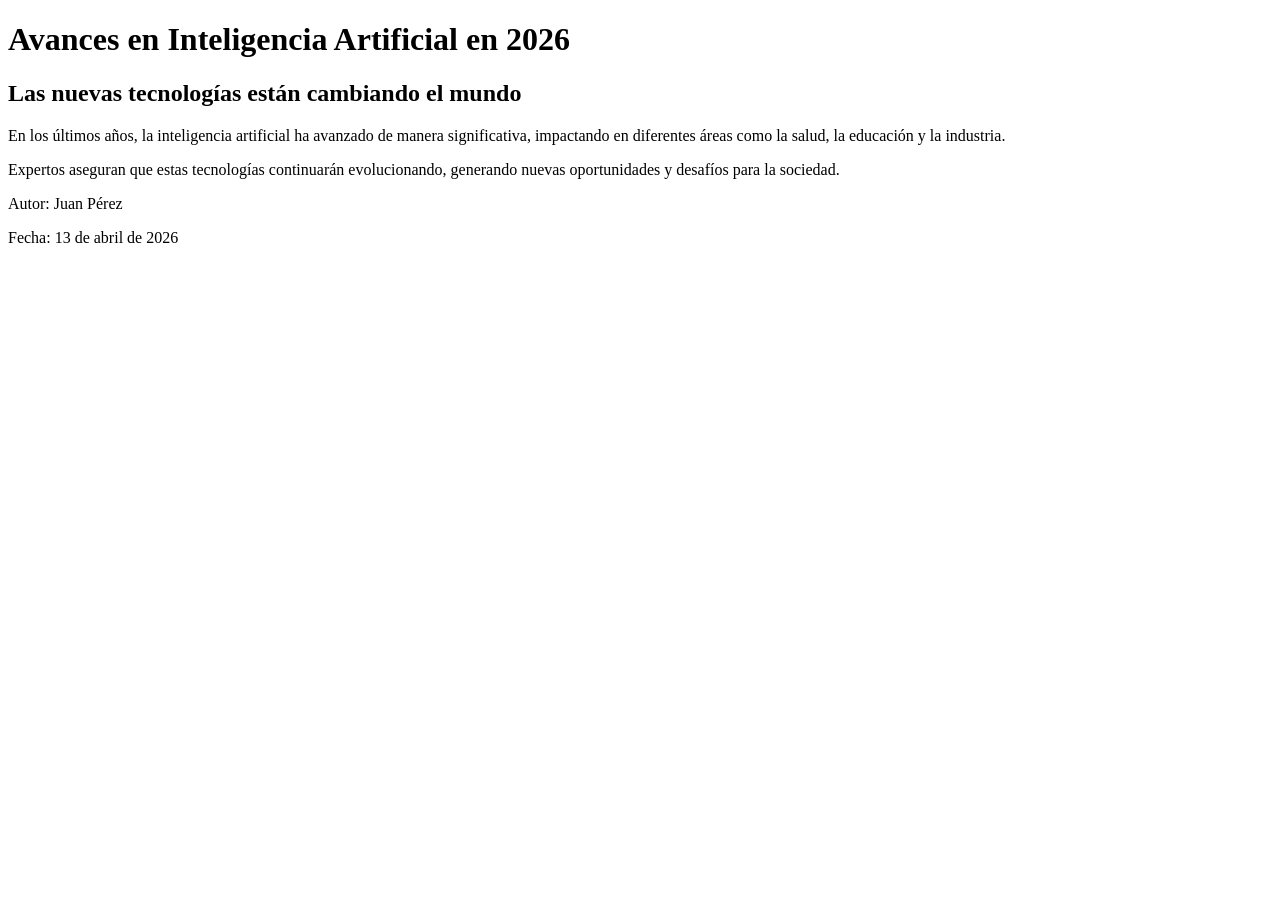
<file: index.html>
<!DOCTYPE html>
<html lang="es">
<head>
    <meta charset="UTF-8">
    <title>Noticia</title>
</head>
<body>

<header>
    <h1>Avances en Inteligencia Artificial en 2026</h1>
    <h2>Las nuevas tecnologías están cambiando el mundo</h2>
</header>

<article>
    <section>
        <p>
            En los últimos años, la inteligencia artificial ha avanzado de manera significativa,
            impactando en diferentes áreas como la salud, la educación y la industria.
        </p>
        <p>
            Expertos aseguran que estas tecnologías continuarán evolucionando, generando nuevas
            oportunidades y desafíos para la sociedad.
        </p>
    </section>

    <footer>
        <p>Autor: Juan Pérez</p>
        <p>Fecha: 13 de abril de 2026</p>
    </footer>
</article>

</body>
</html>
</file>
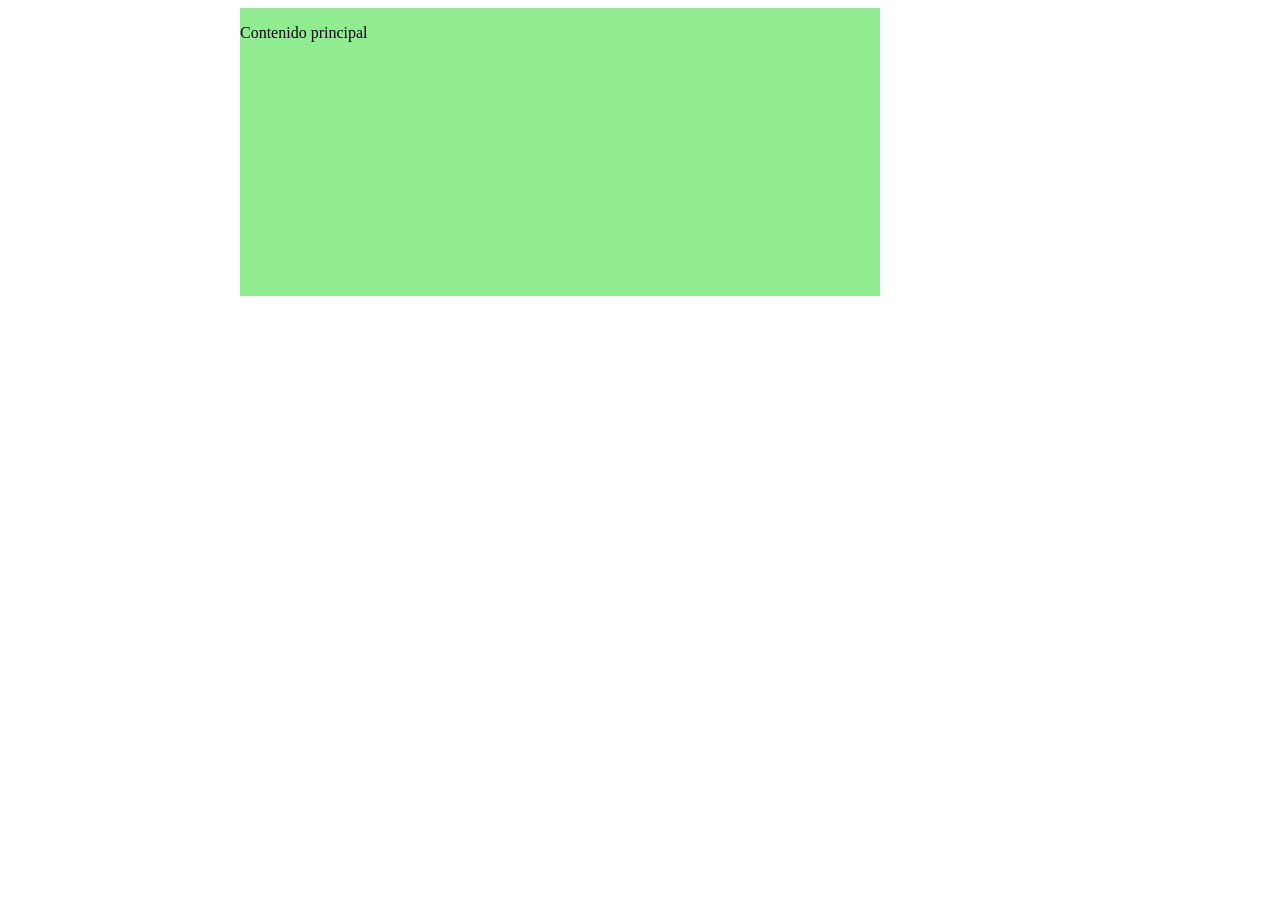
<file: Actividad4/index.html>
<!DOCTYPE html>
<html lang="en">
<head>
    <meta charset="UTF-8">
    <meta name="viewport" content="width=device-width, initial-scale=1.0">
    <title>Document</title>
    <link rel="stylesheet" href="styles.css">
</head>
<body>
    <div class="container">
        <header>
            <h1>Mi sitio web</h1>
        </header>
        <div class="menu">
            <ul>
                <li>Inicio</li>
                <li>Contenido</li>
                <li>Contacto</li>
            </ul>
        </div>
        <div class="content">
            <p>Contenido principal</p>
        </div>
        <footer>
            <p>Pie de página</p>
        </footer>
    </div>
</body>
</html>
</file>
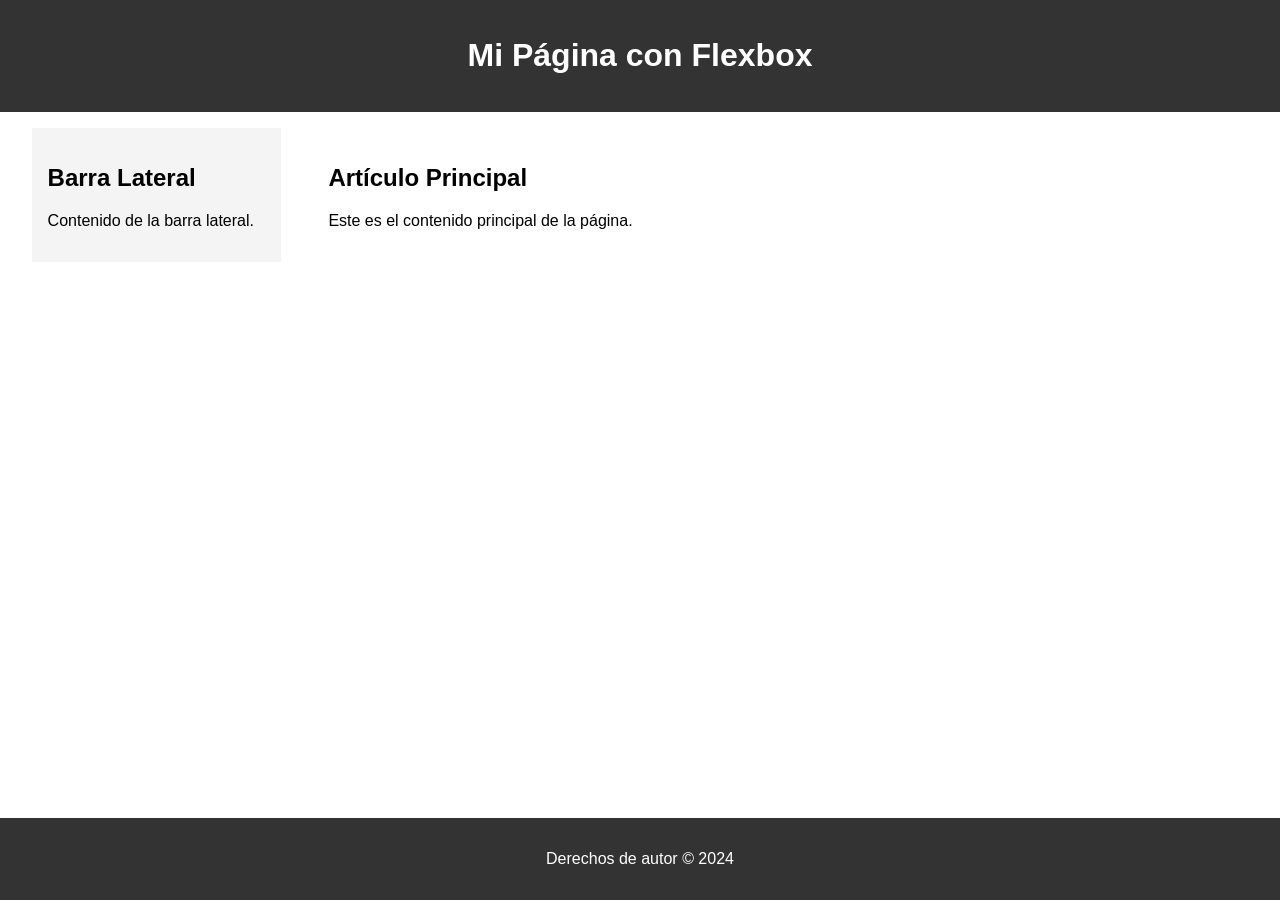
<file: ActividadClase6/index.html>
<!DOCTYPE html>
<html lang="es">
   <head>
      <meta charset="UTF-8">
      <meta name="viewport" content="width=device-width, initial-scale=1.0">
      <link rel="stylesheet" href="styles/styles.css">
      <title>Ejemplo de Flexbox</title>
      <!-- <style>
         * {
         box-sizing: border-box;
         }
         body {
         margin: 0;
         font-family: Arial, sans-serif;
         }
         /* Estilo del contenedor principal */
         .contenedor {
         display: flex;
         flex-direction: column;
         min-height: 100vh;
         }
         /* Estilo de la cabecera */
         header {
         background: #333;
         color: white;
         padding: 1rem;
         text-align: center;
         }
         /* Estilo del contenido principal */
         main {
         flex: 1;
         padding: 1rem;
         display: flex;
         flex-direction: row;
         justify-content: space-around;
         align-items: flex-start;
         }
         /* Estilo de la barra lateral */
         aside {
         width: 20%;
         background: #f4f4f4;
         padding: 1rem;
         }
         /* Estilo del artículo */
         article {
         width: 75%;
         padding: 1rem;
         }
         /* Estilo del pie de página */
         footer {
         background: #333;
         color: white;
         text-align: center;
         padding: 1rem;
         }
      </style> -->
   </head>
   <body>
      <div class="contenedor">
         <header>
            <h1>Mi Página con Flexbox</h1>
         </header>
         <main>
            <aside>
               <h2>Barra Lateral</h2>
               <p>Contenido de la barra lateral.</p>
            </aside>
            <article>
               <h2>Artículo Principal</h2>
               <p>Este es el contenido principal de la página.</p>
            </article>
         </main>
         <footer>
            <p>Derechos de autor © 2024</p>
         </footer>
      </div>
   </body>
</html>
</file>
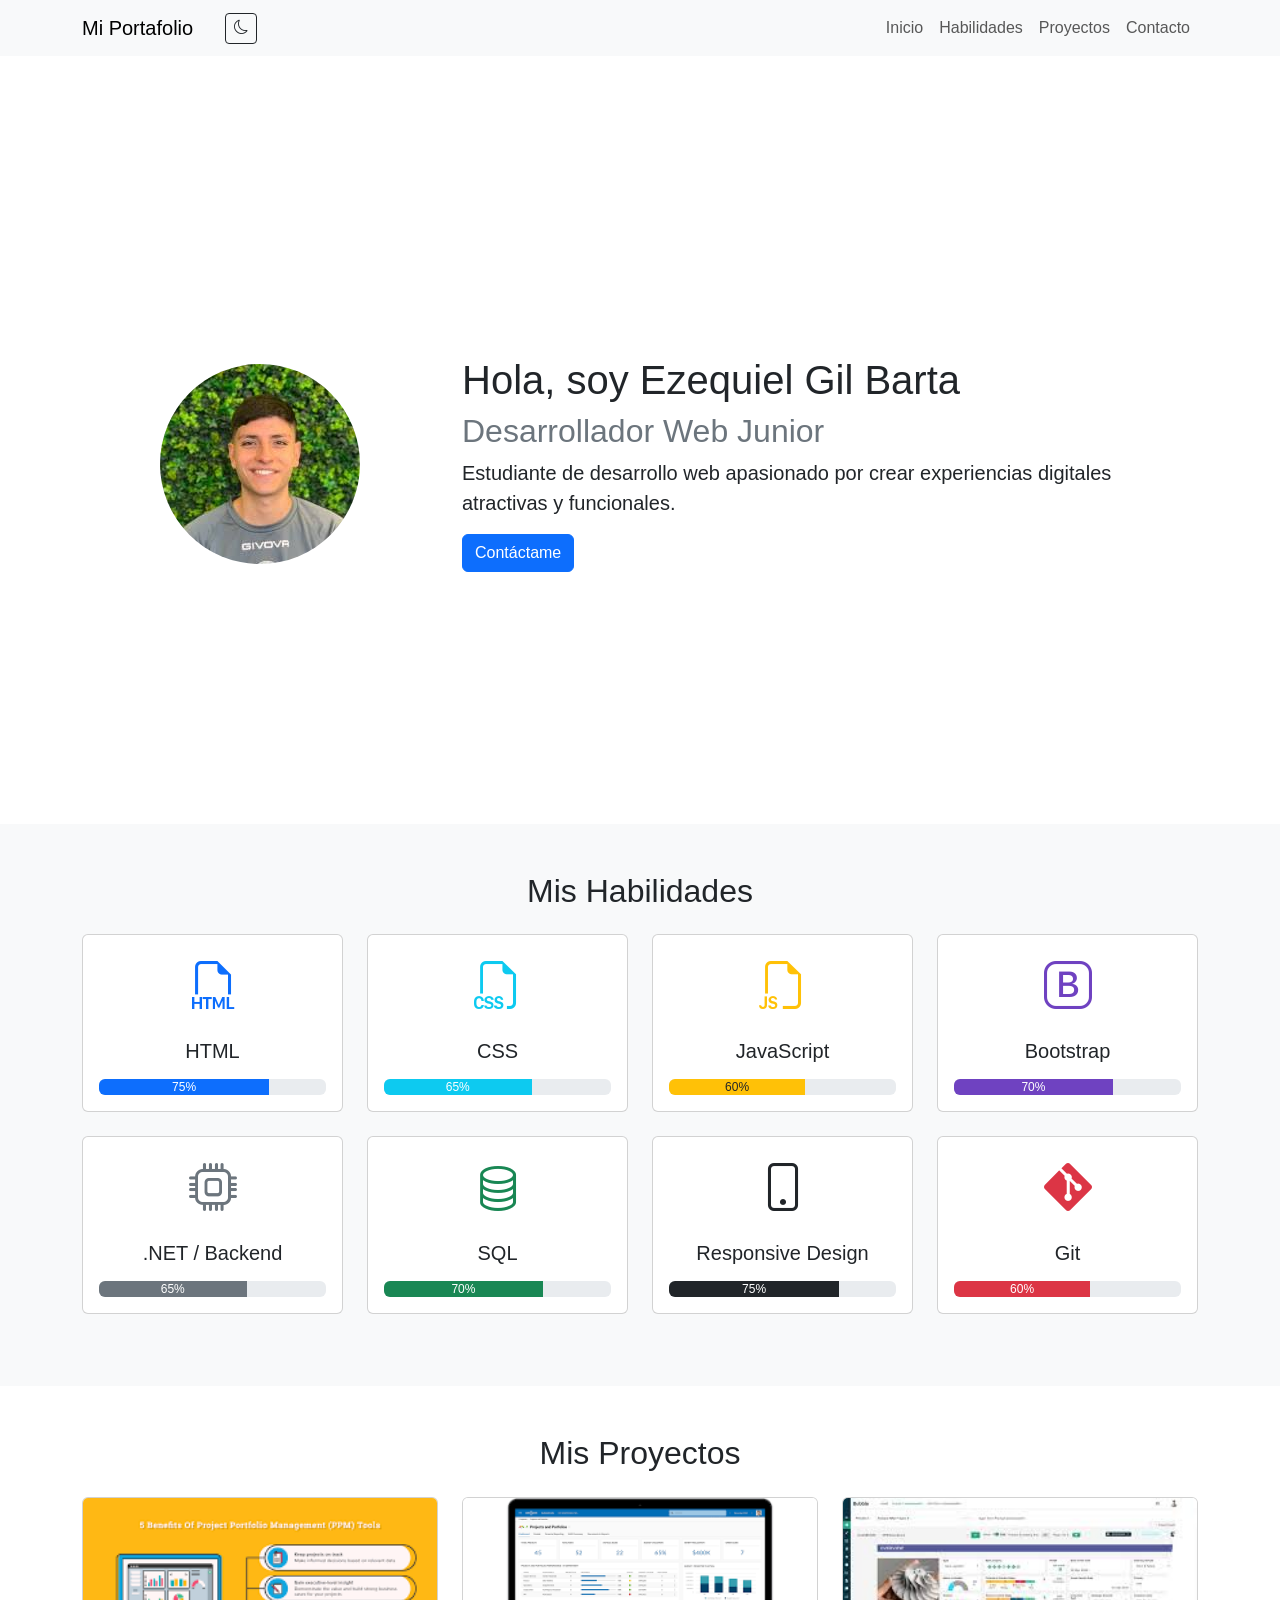
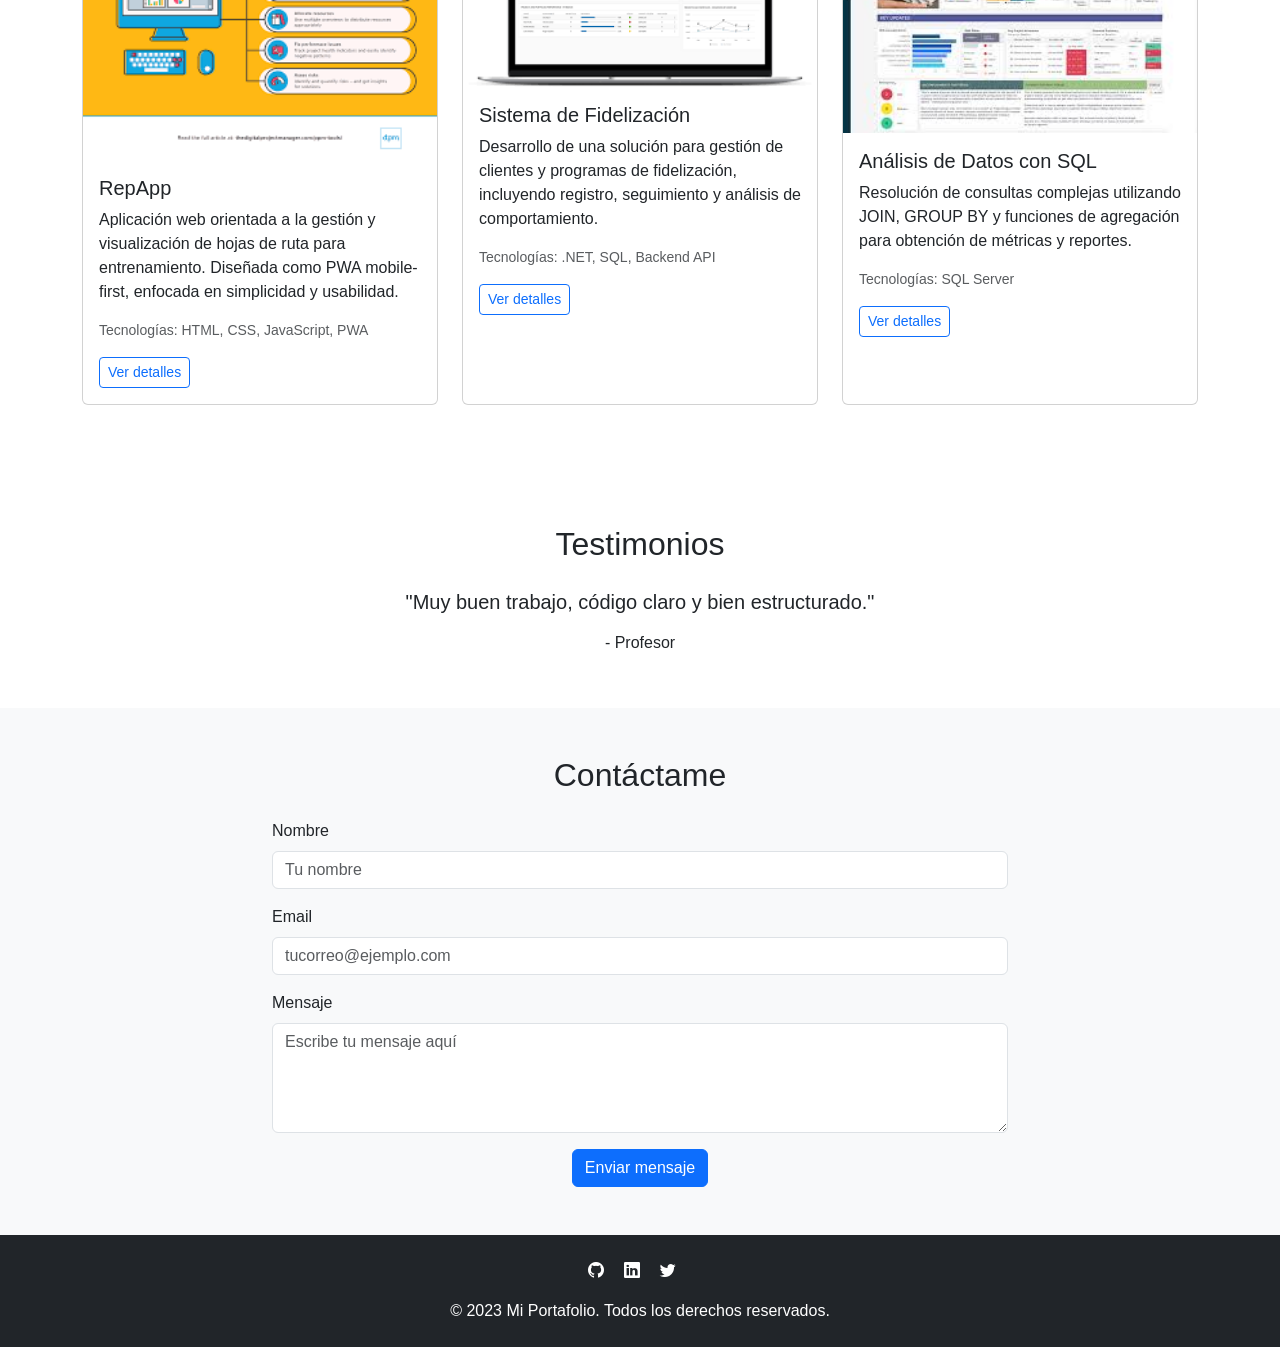
<file: ActividadClase5/portfolio/index.html>
<!DOCTYPE html>
<html lang="es">
<head>
    <meta charset="UTF-8">
    <meta name="viewport" content="width=device-width, initial-scale=1.0">
    <title>Mi Portafolio</title>
    
    <!-- Bootstrap CSS -->
    <link href="https://cdn.jsdelivr.net/npm/bootstrap@5.3.0/dist/css/bootstrap.min.css" rel="stylesheet">
    
    <!-- CSS personalizado -->
    <link rel="stylesheet" href="css/styles.css">
    
    <!-- Bootstrap Icons (opcional) -->
    <link rel="stylesheet" href="https://cdn.jsdelivr.net/npm/bootstrap-icons@1.11.1/font/bootstrap-icons.css">
</head>
<body>
    <!-- Contenido de tu página irá aquí -->
 
    <!-- Barra de navegación -->
    <nav class="navbar navbar-expand-lg navbar-light bg-light fixed-top">
        <div class="container">
            <a class="navbar-brand" href="#">Mi Portafolio</a>
            <button class="navbar-toggler" type="button" data-bs-toggle="collapse" data-bs-target="#navbarNav" aria-controls="navbarNav" aria-expanded="false" aria-label="Toggle navigation">
                <span class="navbar-toggler-icon"></span>
            </button>
            <button id="darkModeToggle" class="btn btn-sm btn-outline-dark ms-3">
                <i class="bi bi-moon"></i>
            </button>
            <div class="collapse navbar-collapse" id="navbarNav">
                <ul class="navbar-nav ms-auto">
                    <li class="nav-item">
                        <a class="nav-link" href="#inicio">Inicio</a>
                    </li>
                    <li class="nav-item">
                        <a class="nav-link" href="#habilidades">Habilidades</a>
                    </li>
                    <li class="nav-item">
                        <a class="nav-link" href="#proyectos">Proyectos</a>
                    </li>
                    <li class="nav-item">
                        <a class="nav-link" href="#contacto">Contacto</a>
                    </li>
                </ul>
            </div>
        </div>
    </nav>

    <!-- Sección de inicio -->
    <section id="inicio" class="py-5 mt-5 fade-in">
        <div class="container">
            <div class="row align-items-center">
                <div class="col-md-4 text-center mb-3 mb-md-0">
                    <img src="img/profile-photo.jpg" alt="Mi foto" class="img-fluid rounded-circle" style="max-width: 200px;">
                </div>
                <div class="col-md-8">
                    <h1>Hola, soy Ezequiel Gil Barta</h1>
                    <h2 class="text-secondary">Desarrollador Web Junior</h2>
                    <p class="lead">
                        Estudiante de desarrollo web apasionado por crear experiencias digitales atractivas y funcionales.
                    </p>
                    <a href="#contacto" class="btn btn-primary">Contáctame</a>
                </div>
            </div>
        </div>
    </section>

    <!-- Sección de habilidades -->
    <section id="habilidades" class="py-5 bg-light fade-in">
        <div class="container">
            <h2 class="text-center mb-4">Mis Habilidades</h2>
            <div class="row">

                <!-- HTML -->
                <div class="col-md-6 col-lg-3 mb-4">
                    <div class="card h-100">
                        <div class="card-body text-center">
                            <i class="bi bi-filetype-html text-primary" style="font-size: 3rem;"></i>
                            <h3 class="card-title h5 mt-3">HTML</h3>
                            <div class="progress mt-3">
                                <div class="progress-bar" style="width: 75%;">75%</div>
                            </div>
                        </div>
                    </div>
                </div>

                <!-- CSS -->
                <div class="col-md-6 col-lg-3 mb-4">
                    <div class="card h-100">
                        <div class="card-body text-center">
                            <i class="bi bi-filetype-css text-info" style="font-size: 3rem;"></i>
                            <h3 class="card-title h5 mt-3">CSS</h3>
                            <div class="progress mt-3">
                                <div class="progress-bar bg-info" style="width: 65%;">65%</div>
                            </div>
                        </div>
                    </div>
                </div>

                <!-- JavaScript -->
                <div class="col-md-6 col-lg-3 mb-4">
                    <div class="card h-100">
                        <div class="card-body text-center">
                            <i class="bi bi-filetype-js text-warning" style="font-size: 3rem;"></i>
                            <h3 class="card-title h5 mt-3">JavaScript</h3>
                            <div class="progress mt-3">
                                <div class="progress-bar bg-warning text-dark" style="width: 60%;">60%</div>
                            </div>
                        </div>
                    </div>
                </div>

                <!-- Bootstrap -->
                <div class="col-md-6 col-lg-3 mb-4">
                    <div class="card h-100">
                        <div class="card-body text-center">
                            <i class="bi bi-bootstrap text-purple" style="font-size: 3rem;"></i>
                            <h3 class="card-title h5 mt-3">Bootstrap</h3>
                            <div class="progress mt-3">
                                <div class="progress-bar bg-purple" style="width: 70%;">70%</div>
                            </div>
                        </div>
                    </div>
                </div>

                <!-- .NET -->
                <div class="col-md-6 col-lg-3 mb-4">
                    <div class="card h-100">
                        <div class="card-body text-center">
                            <i class="bi bi-cpu text-secondary" style="font-size: 3rem;"></i>
                            <h3 class="card-title h5 mt-3">.NET / Backend</h3>
                            <div class="progress mt-3">
                                <div class="progress-bar bg-secondary" style="width: 65%;">65%</div>
                            </div>
                        </div>
                    </div>
                </div>

                <!-- SQL -->
                <div class="col-md-6 col-lg-3 mb-4">
                    <div class="card h-100">
                        <div class="card-body text-center">
                            <i class="bi bi-database text-success" style="font-size: 3rem;"></i>
                            <h3 class="card-title h5 mt-3">SQL</h3>
                            <div class="progress mt-3">
                                <div class="progress-bar bg-success" style="width: 70%;">70%</div>
                            </div>
                        </div>
                    </div>
                </div>

                <!-- Responsive -->
                <div class="col-md-6 col-lg-3 mb-4">
                    <div class="card h-100">
                        <div class="card-body text-center">
                            <i class="bi bi-phone text-dark" style="font-size: 3rem;"></i>
                            <h3 class="card-title h5 mt-3">Responsive Design</h3>
                            <div class="progress mt-3">
                                <div class="progress-bar bg-dark" style="width: 75%;">75%</div>
                            </div>
                        </div>
                    </div>
                </div>

                <!-- Git -->
                <div class="col-md-6 col-lg-3 mb-4">
                    <div class="card h-100">
                        <div class="card-body text-center">
                            <i class="bi bi-git text-danger" style="font-size: 3rem;"></i>
                            <h3 class="card-title h5 mt-3">Git</h3>
                            <div class="progress mt-3">
                                <div class="progress-bar bg-danger" style="width: 60%;">60%</div>
                            </div>
                        </div>
                    </div>
                </div>

            </div>
        </div>
    </section>

    <!-- Sección de proyectos -->
    <section id="proyectos" class="py-5 fade-in">
        <div class="container">
            <h2 class="text-center mb-4">Mis Proyectos</h2>
            <div class="row">

                <!-- Proyecto 1 -->
                <div class="col-md-6 col-lg-4 mb-4">
                    <div class="card h-100">
                        <img src="img/project-images/image1.png" class="card-img-top" alt="RepApp">
                        <div class="card-body">
                            <h5 class="card-title">RepApp</h5>
                            <p class="card-text">
                                Aplicación web orientada a la gestión y visualización de hojas de ruta para entrenamiento.
                                Diseñada como PWA mobile-first, enfocada en simplicidad y usabilidad.
                            </p>
                            <p class="small text-muted">
                                Tecnologías: HTML, CSS, JavaScript, PWA
                            </p>
                            <a href="#" class="btn btn-sm btn-outline-primary">Ver detalles</a>
                        </div>
                    </div>
                </div>

                <!-- Proyecto 2 -->
                <div class="col-md-6 col-lg-4 mb-4">
                    <div class="card h-100">
                        <img src="img/project-images/image2.png" class="card-img-top" alt="Sistema de fidelización">
                        <div class="card-body">
                            <h5 class="card-title">Sistema de Fidelización</h5>
                            <p class="card-text">
                                Desarrollo de una solución para gestión de clientes y programas de fidelización,
                                incluyendo registro, seguimiento y análisis de comportamiento.
                            </p>
                            <p class="small text-muted">
                                Tecnologías: .NET, SQL, Backend API
                            </p>
                            <a href="#" class="btn btn-sm btn-outline-primary">Ver detalles</a>
                        </div>
                    </div>
                </div>

                <!-- Proyecto 3 -->
                <div class="col-md-6 col-lg-4 mb-4">
                    <div class="card h-100">
                        <img src="img/project-images/image3.jpg" class="card-img-top" alt="Consultas SQL">
                        <div class="card-body">
                            <h5 class="card-title">Análisis de Datos con SQL</h5>
                            <p class="card-text">
                                Resolución de consultas complejas utilizando JOIN, GROUP BY y funciones de agregación
                                para obtención de métricas y reportes.
                            </p>
                            <p class="small text-muted">
                                Tecnologías: SQL Server
                            </p>
                            <a href="#" class="btn btn-sm btn-outline-primary">Ver detalles</a>
                        </div>
                    </div>
                </div>

            </div>
        </div>
    </section>

    <!-- Sección de testimonios -->
    <section id="testimonios" class="py-5 fade-in">
        <div class="container">
            <h2 class="text-center mb-4">Testimonios</h2>

            <div id="carouselTestimonios" class="carousel slide" data-bs-ride="carousel">
                <div class="carousel-inner text-center">

                    <div class="carousel-item active">
                        <p class="lead">"Muy buen trabajo, código claro y bien estructurado."</p>
                        <h6>- Profesor</h6>
                    </div>

                    <div class="carousel-item">
                        <p class="lead">"Responsable y resolutivo en proyectos de desarrollo."</p>
                        <h6>- Compañero</h6>
                    </div>

                    <div class="carousel-item">
                        <p class="lead">"Gran capacidad para aprender tecnologías nuevas."</p>
                        <h6>- Cliente ficticio 😄</h6>
                    </div>

                </div>

                <button class="carousel-control-prev" type="button" data-bs-target="#carouselTestimonios" data-bs-slide="prev">
                    <span class="carousel-control-prev-icon"></span>
                </button>

                <button class="carousel-control-next" type="button" data-bs-target="#carouselTestimonios" data-bs-slide="next">
                    <span class="carousel-control-next-icon"></span>
                </button>
            </div>
        </div>
    </section>

    <!-- Sección de contacto -->
    <section id="contacto" class="py-5 bg-light fade-in">
        <div class="container">
            <h2 class="text-center mb-4">Contáctame</h2>
            <div class="row justify-content-center">
                <div class="col-lg-8">
                    <form>
                        <div class="mb-3">
                            <label for="nombre" class="form-label">Nombre</label>
                            <input type="text" class="form-control" id="nombre" placeholder="Tu nombre">
                        </div>
                        <div class="mb-3">
                            <label for="email" class="form-label">Email</label>
                            <input type="email" class="form-control" id="email" placeholder="tucorreo@ejemplo.com">
                        </div>
                        <div class="mb-3">
                            <label for="mensaje" class="form-label">Mensaje</label>
                            <textarea class="form-control" id="mensaje" rows="4" placeholder="Escribe tu mensaje aquí"></textarea>
                        </div>
                        <div class="text-center">
                            <button type="submit" class="btn btn-primary">Enviar mensaje</button>
                        </div>
                    </form>
                </div>
            </div>
        </div>
    </section>

    <!-- Pie de página -->
    <footer class="bg-dark text-white py-4">
        <div class="container text-center">
            <div class="mb-3">
                <a href="#" class="text-white me-3"><i class="bi bi-github"></i></a>
                <a href="#" class="text-white me-3"><i class="bi bi-linkedin"></i></a>
                <a href="#" class="text-white me-3"><i class="bi bi-twitter"></i></a>
            </div>
            <p class="mb-0">© 2023 Mi Portafolio. Todos los derechos reservados.</p>
        </div>
    </footer>

    <!-- Bootstrap JS Bundle con Popper -->
    <script src="https://cdn.jsdelivr.net/npm/bootstrap@5.3.0/dist/js/bootstrap.bundle.min.js"></script>

    <script>
    const toggleBtn = document.getElementById("darkModeToggle");

    toggleBtn.addEventListener("click", () => {
        document.body.classList.toggle("dark-mode");
    });
</script>
</body>
</html>
</file>
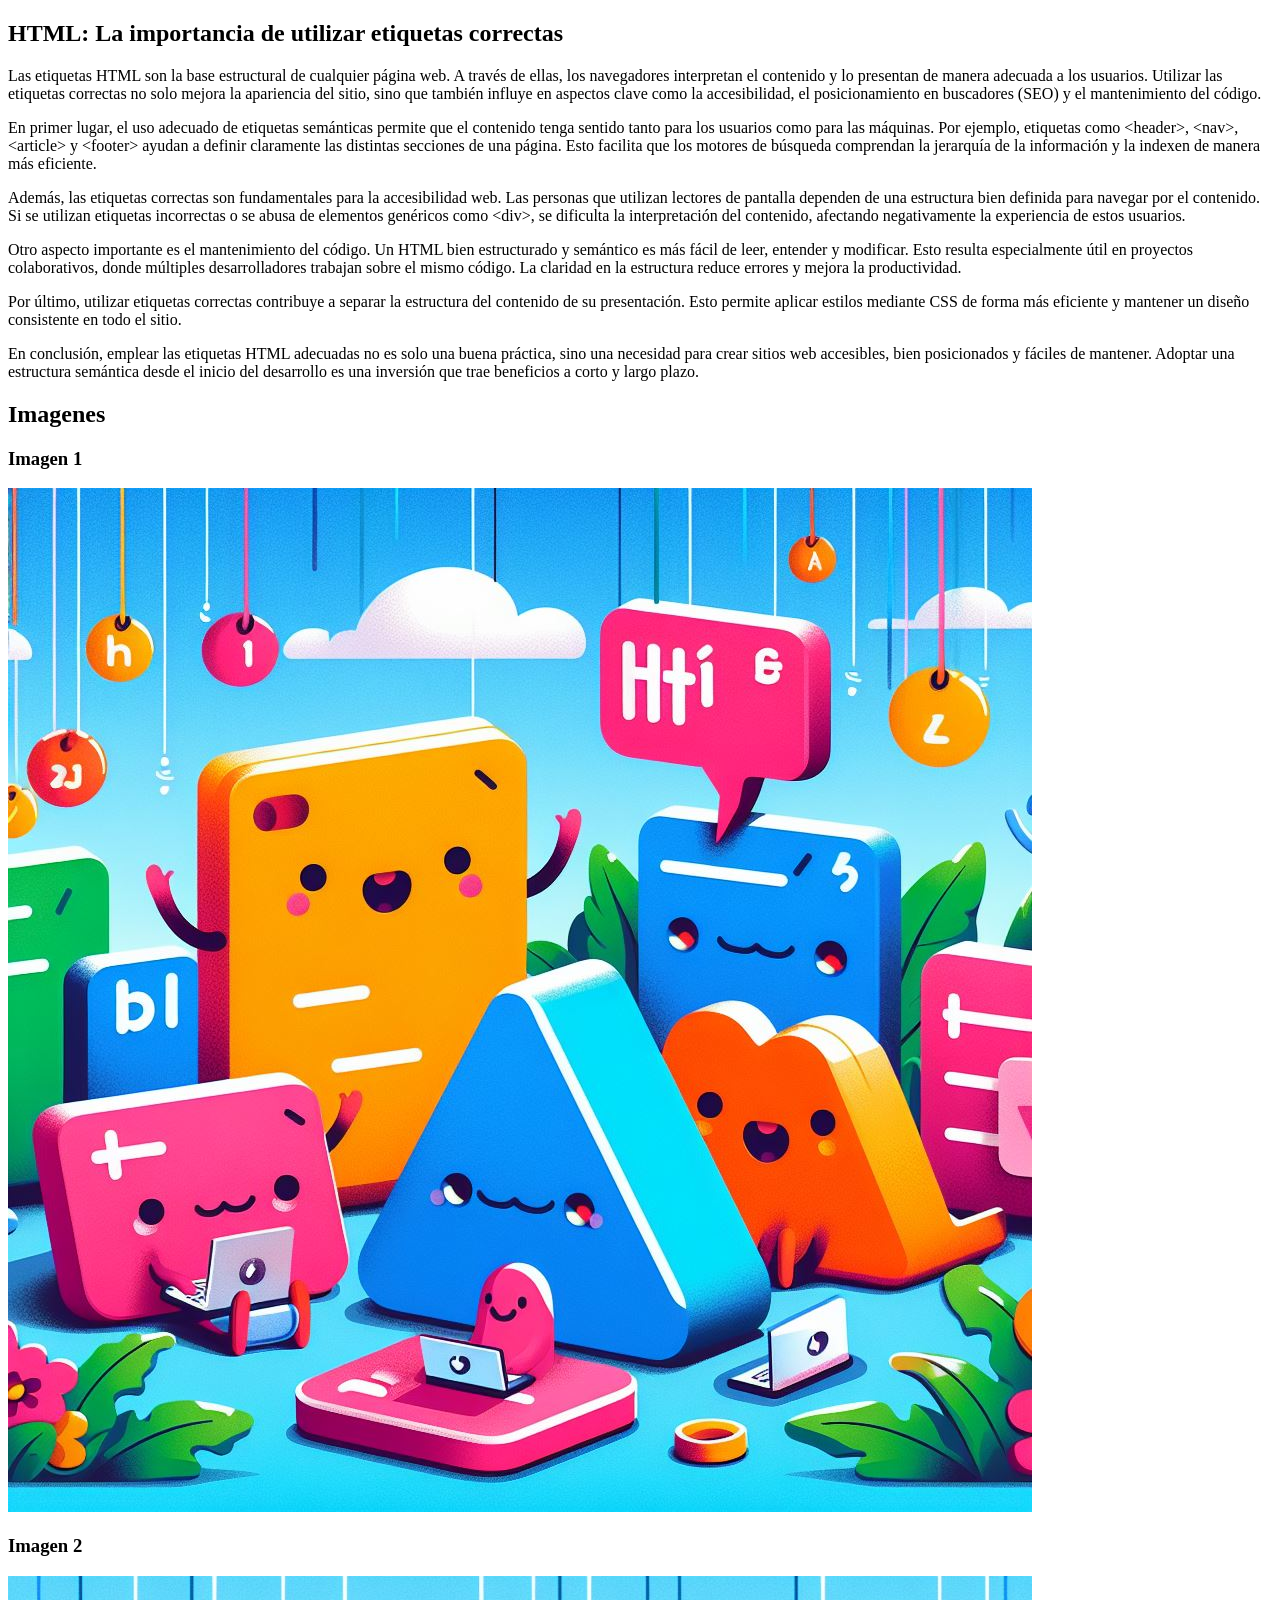
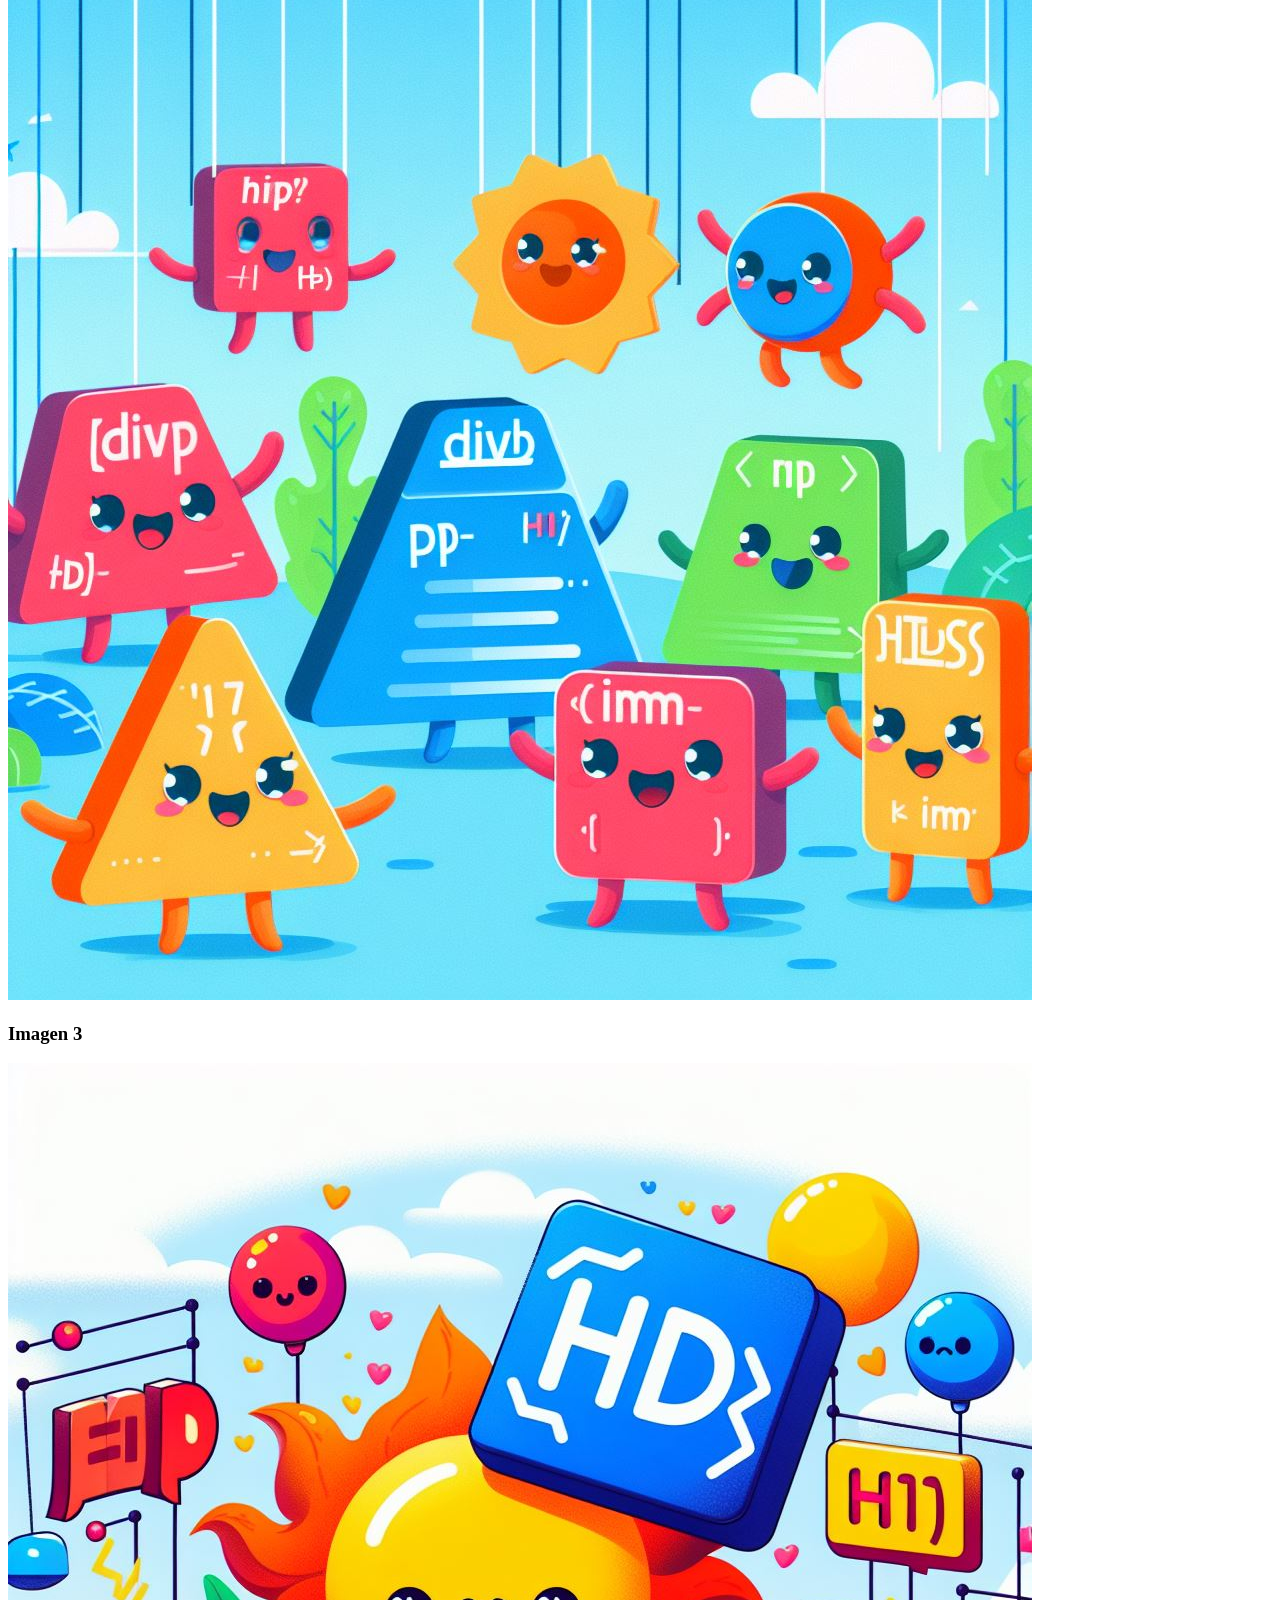
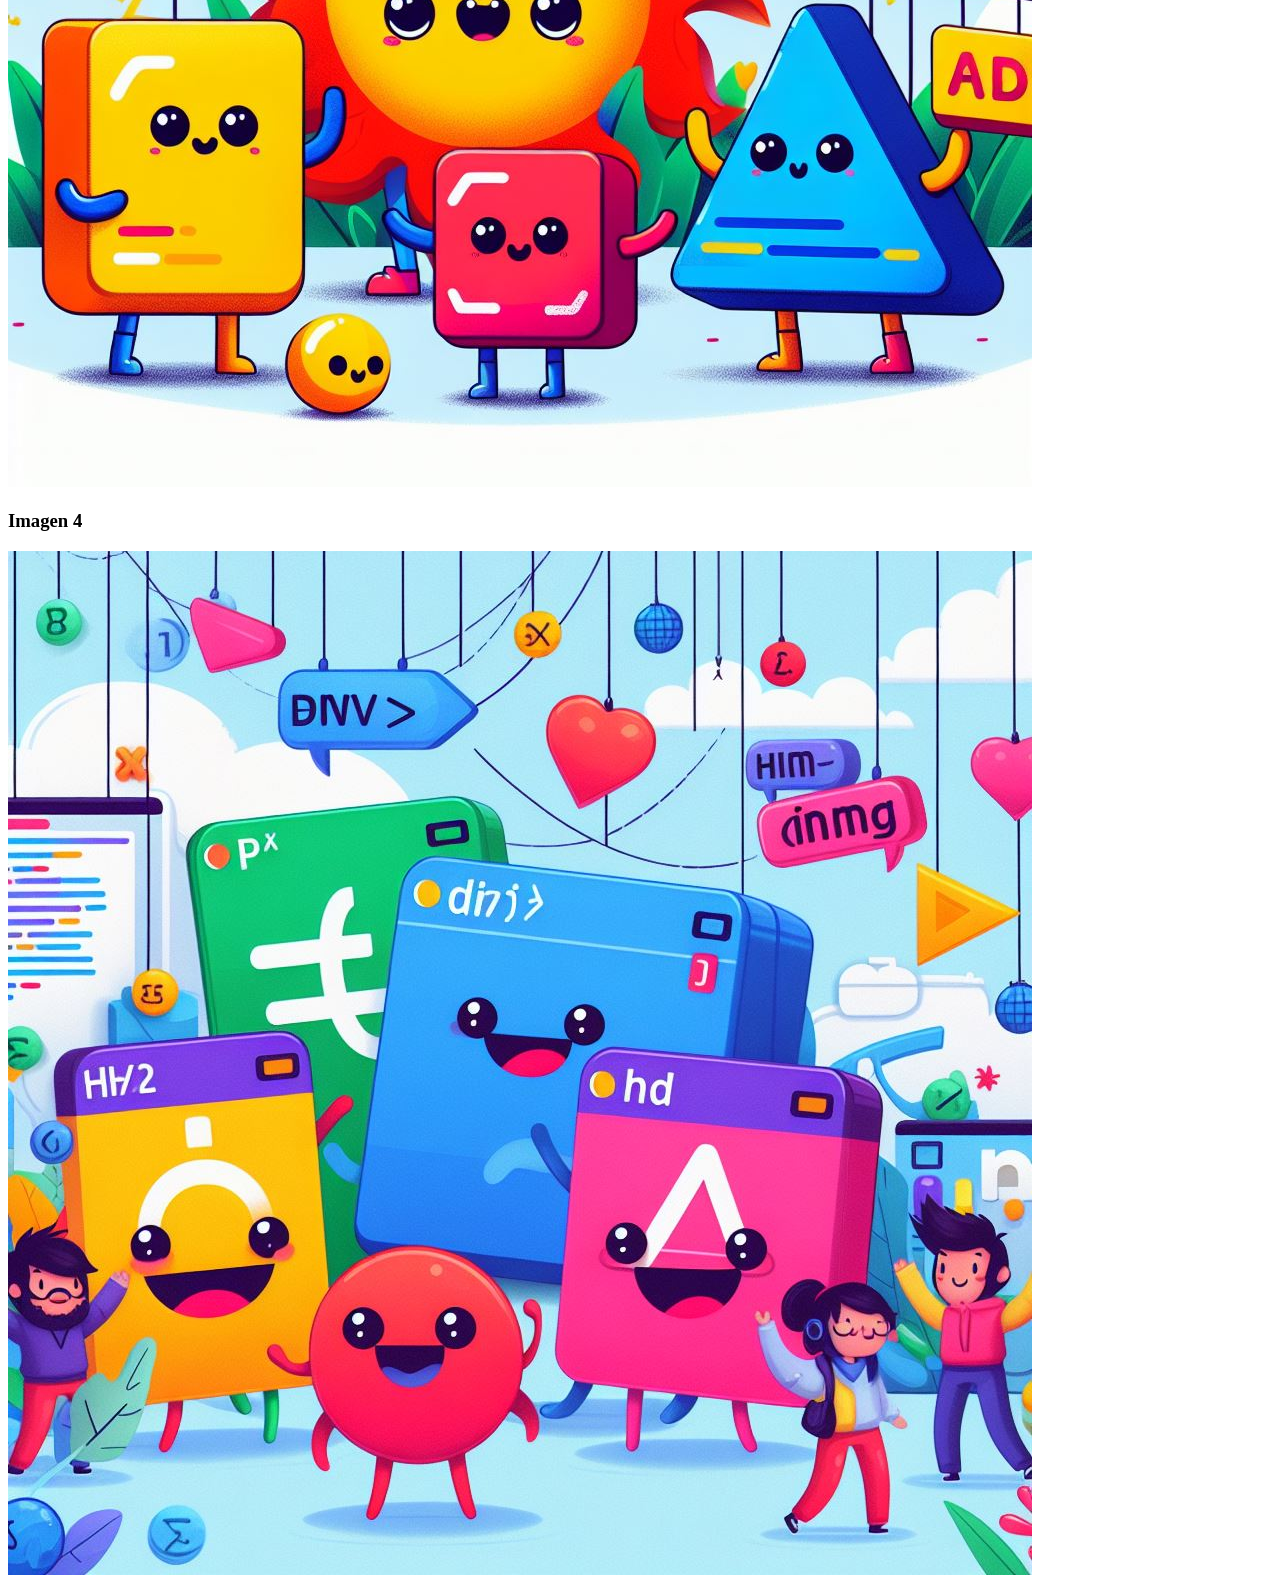
<file: Ejercicio Clase 3/src/Index.html>
<!DOCTYPE html>
<html lang="es">
   <head>
      <meta charset="UTF-8">
      <meta name="viewport" content="width=device-width, initial-scale=1.0">
      <title>Título de la página</title>
   </head>
   <body>
      <!-- Contenido del cuerpo del documento HTML -->
      <header>
         <!-- Cabecera del documento -->
      </header>
      <nav>
         <!-- Barra de navegación -->
      </nav>
      <section>
         <!-- Sección de contenido principal -->
         <h2>HTML: La importancia de utilizar etiquetas correctas</h2> 
         <p>Las etiquetas HTML son la base estructural de cualquier página web. A través de ellas, los navegadores interpretan el contenido y lo presentan de manera adecuada a los usuarios. Utilizar las etiquetas correctas no solo mejora la apariencia del sitio, sino que también influye en aspectos clave como la accesibilidad, el posicionamiento en buscadores (SEO) y el mantenimiento del código.</p>

         <p>En primer lugar, el uso adecuado de etiquetas semánticas permite que el contenido tenga sentido tanto para los usuarios como para las máquinas. Por ejemplo, etiquetas como &lt;header&gt;, &lt;nav&gt;, &lt;article&gt; y &lt;footer&gt; ayudan a definir claramente las distintas secciones de una página. Esto facilita que los motores de búsqueda comprendan la jerarquía de la información y la indexen de manera más eficiente.</p>

         <p>Además, las etiquetas correctas son fundamentales para la accesibilidad web. Las personas que utilizan lectores de pantalla dependen de una estructura bien definida para navegar por el contenido. Si se utilizan etiquetas incorrectas o se abusa de elementos genéricos como &lt;div&gt;, se dificulta la interpretación del contenido, afectando negativamente la experiencia de estos usuarios.</p>

         <p>Otro aspecto importante es el mantenimiento del código. Un HTML bien estructurado y semántico es más fácil de leer, entender y modificar. Esto resulta especialmente útil en proyectos colaborativos, donde múltiples desarrolladores trabajan sobre el mismo código. La claridad en la estructura reduce errores y mejora la productividad.</p>

         <p>Por último, utilizar etiquetas correctas contribuye a separar la estructura del contenido de su presentación. Esto permite aplicar estilos mediante CSS de forma más eficiente y mantener un diseño consistente en todo el sitio.</p>

         <p>En conclusión, emplear las etiquetas HTML adecuadas no es solo una buena práctica, sino una necesidad para crear sitios web accesibles, bien posicionados y fáciles de mantener. Adoptar una estructura semántica desde el inicio del desarrollo es una inversión que trae beneficios a corto y largo plazo.</p>
      </section>
      <article>
         <!-- Artículo o contenido independiente -->
         <h2>Imagenes</h2>
         <h3>Imagen 1</h3>
         <img src="../image1.jpg" alt="">
         <h3>Imagen 2</h3>
         <img src="./image2.jpg" alt="">
         <h3>Imagen 3</h3>
         <img src="./Assets/image3.jpg" alt="">
         <h3>Imagen 4</h3>
         <img src="./Assets/extras/image4.jpg" alt="">
      </article>
      <aside>
         <!-- Contenido relacionado o complementario al contenido principal -->
      </aside>
      <footer>
         <!-- Pie de página -->
      </footer>
   </body>
</html>
</file>
<file: Actividad4/styles.css>
.container {
    width: 800px;
    margin: 0 auto;
    height: 480px;
}

header {
    height: 20%;
    display: none;
    background-color: lightcoral;
}

.menu {
    /* width: 200px; */
    display: none;
    float: right;
    background-color: lightgray;
    /* display: inline; */
    height: 30%;
    width: 20%;
}

.content {
    /* width: 600px; */
    background-color: lightgreen;
    float: left;
    /* display: inline; */
    height: 60%;
    width: 80%;
}

footer {
    display: none;
    clear: both;
    background-color: lightblue;
    height: 20%;
}
</file>
<file: ActividadClase6/styles/styles.css>
@import "sections/general.css";
@import "sections/header.css";
@import "sections/sidebar.css";
@import "sections/main.css";
@import "sections/footer.css";
</file>
<file: ActividadClase5/portfolio/css/styles.css>
:root {
    --bs-primary: #4f46e5;   /* azul violeta más moderno */
    --bs-secondary: #64748b;
    --bs-body-font-family: 'Segoe UI', sans-serif;
}

/* Estilos generales */
body {
    padding-top: 56px; /* Para compensar la navbar fixed-top */
}
 
section {
    padding: 60px 0;
}
 
/* Colores personalizados */
.bg-purple {
    background-color: #6f42c1;
}
 
.text-purple {
    color: #6f42c1;
}
 
/* Estilos para la sección de inicio */
#inicio {
    min-height: 80vh;
    display: flex;
    align-items: center;
}
 
/* Animación para las tarjetas de habilidades */
.card {
    transition: transform 0.3s ease;
}
 
.card:hover {
    transform: translateY(-10px);
}

/* Animación base */
.fade-in {
    opacity: 0;
    transform: translateY(30px);
    animation: fadeInUp 1s ease forwards;
}

.dark-mode {
    background-color: #121212;
    color: #ffffff;
}

.dark-mode .card {
    background-color: #1e1e1e;
    color: #fff;
}

.dark-mode .bg-light {
    background-color: #1e1e1e !important;
}

.dark-mode .navbar {
    background-color: #1e1e1e !important;
}

@keyframes fadeInUp {
    to {
        opacity: 1;
        transform: translateY(0);
    }
}
 
/* Estilos para dispositivos móviles */
@media (max-width: 768px) {
    #inicio {
        min-height: auto;
        padding-top: 2rem;
    }
}
</file>
